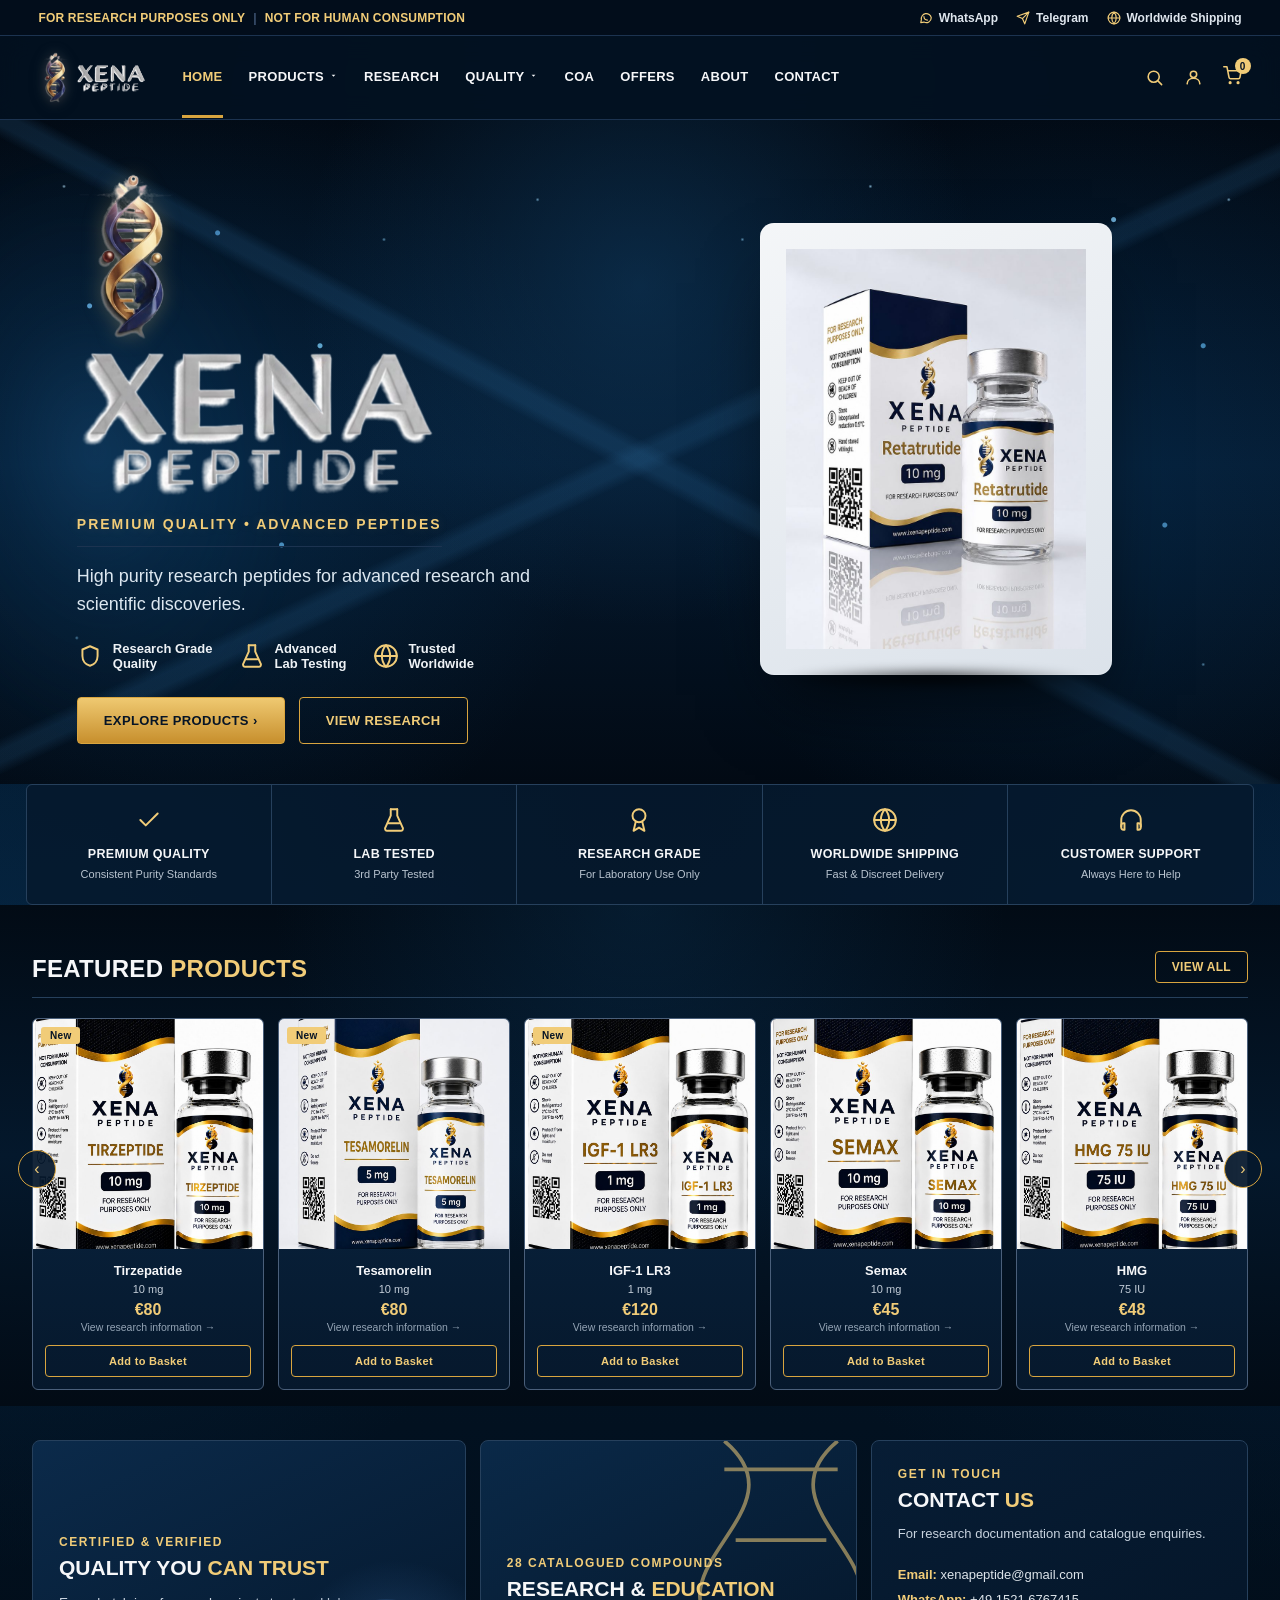
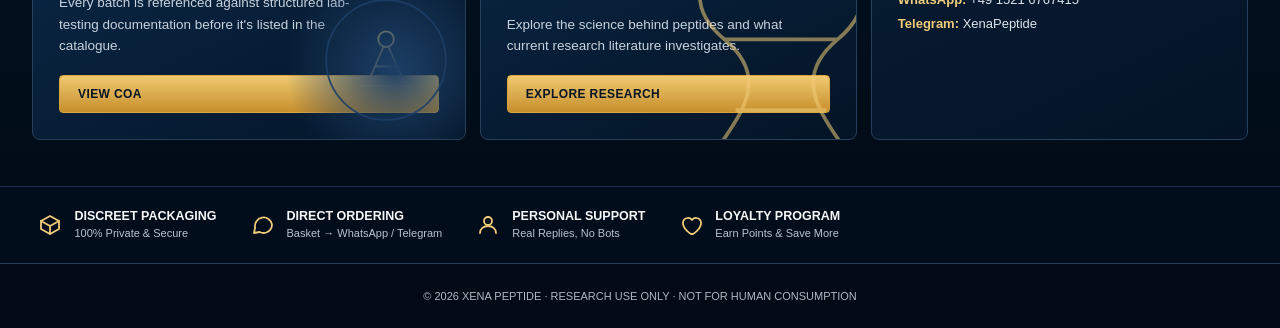
<file: index.html>
<!doctype html>
<html lang="en">
<head>
<meta charset="utf-8">
<meta name="viewport" content="width=device-width,initial-scale=1">
<title>XENA PEPTIDE — Premium Quality, Advanced Peptides</title>
<meta name="description" content="High purity research peptides for advanced research and scientific discoveries. Research grade quality, lab tested, worldwide shipping.">
<link rel="stylesheet" href="styles.css">
<noscript><style>.reveal,.reveal-stagger .r-item{opacity:1!important;transform:none!important}</style></noscript>
</head>
<body data-page="home">
<div id="site-header"></div>

<main id="home">

  <section class="hero">
    <div class="hero-copy">
      <div class="hero-icon-wrap"><img class="hero-icon" src="images/xena-icon-transparent.png" alt=""></div>
      <img class="hero-wordmark" src="images/xena-text-transparent.png" alt="XENA PEPTIDE">
      <div class="goldline">PREMIUM QUALITY &bull; ADVANCED PEPTIDES</div>
      <p class="lead">High purity research peptides for advanced research and scientific discoveries.</p>
      <div class="hero-badges">
        <span class="badge"><svg viewBox="0 0 24 24" fill="none" stroke-width="1.8" stroke-linecap="round" stroke-linejoin="round"><path d="M12 3l7 3v6c0 4.5-3 8-7 9-4-1-7-4.5-7-9V6z"></path></svg>Research Grade<br>Quality</span>
        <span class="badge"><svg viewBox="0 0 24 24" fill="none" stroke-width="1.8" stroke-linecap="round" stroke-linejoin="round"><path d="M9 2v6L4 19a2 2 0 0 0 2 3h12a2 2 0 0 0 2-3l-5-11V2"></path><path d="M9 2h6"></path><path d="M7 15h10"></path></svg>Advanced<br>Lab Testing</span>
        <span class="badge"><svg viewBox="0 0 24 24" fill="none" stroke-width="1.8" stroke-linecap="round" stroke-linejoin="round"><circle cx="12" cy="12" r="10"></circle><path d="M2 12h20M12 2a15 15 0 0 1 0 20 15 15 0 0 1 0-20Z"></path></svg>Trusted<br>Worldwide</span>
      </div>
      <div class="hero-ctas">
        <a class="btn" href="products.html">EXPLORE PRODUCTS &rsaquo;</a>
        <a class="btn outline" href="research.html">VIEW RESEARCH</a>
      </div>
    </div>
    <div class="hero-product">
      <div class="shelf"><img src="images/products/01-product.jpg" alt="Retatrutide research vial and box"></div>
    </div>
  </section>

  <section class="trust reveal-stagger" id="quality">
    <div class="item r-item">
      <svg viewBox="0 0 24 24" fill="none" stroke-width="1.8" stroke-linecap="round" stroke-linejoin="round"><path d="M20 6 9 17l-5-5"></path></svg>
      <strong>PREMIUM QUALITY</strong><small>Consistent Purity Standards</small>
    </div>
    <div class="item r-item">
      <svg viewBox="0 0 24 24" fill="none" stroke-width="1.8" stroke-linecap="round" stroke-linejoin="round"><path d="M9 2v6L4 19a2 2 0 0 0 2 3h12a2 2 0 0 0 2-3l-5-11V2"></path><path d="M9 2h6"></path><path d="M7 15h10"></path></svg>
      <strong>LAB TESTED</strong><small>3rd Party Tested</small>
    </div>
    <div class="item r-item">
      <svg viewBox="0 0 24 24" fill="none" stroke-width="1.8" stroke-linecap="round" stroke-linejoin="round"><circle cx="12" cy="8" r="6"></circle><path d="M9 13.5 7 22l5-3 5 3-2-8.5"></path></svg>
      <strong>RESEARCH GRADE</strong><small>For Laboratory Use Only</small>
    </div>
    <div class="item r-item">
      <svg viewBox="0 0 24 24" fill="none" stroke-width="1.8" stroke-linecap="round" stroke-linejoin="round"><path d="M2 12h20M12 2a15 15 0 0 1 0 20 15 15 0 0 1 0-20Z"></path><circle cx="12" cy="12" r="10"></circle></svg>
      <strong>WORLDWIDE SHIPPING</strong><small>Fast &amp; Discreet Delivery</small>
    </div>
    <div class="item r-item">
      <svg viewBox="0 0 24 24" fill="none" stroke-width="1.8" stroke-linecap="round" stroke-linejoin="round"><path d="M3 18v-6a9 9 0 0 1 18 0v6"></path><path d="M21 19a2 2 0 0 1-2 2h-1v-6h1a2 2 0 0 1 2 2Z"></path><path d="M3 19a2 2 0 0 0 2 2h1v-6H5a2 2 0 0 0-2 2Z"></path></svg>
      <strong>CUSTOMER SUPPORT</strong><small>Always Here to Help</small>
    </div>
  </section>

  <section class="products reveal" id="products">
    <div class="section-head">
      <h2>FEATURED <em>PRODUCTS</em></h2>
      <div class="head-right">
        <a class="view-all-btn" href="products.html">VIEW ALL</a>
      </div>
    </div>
    <div class="carousel-wrap">
      <button class="arrow prev" type="button" aria-label="Previous">&lsaquo;</button>
      <div class="carousel" id="featuredCarousel"></div>
      <button class="arrow next" type="button" aria-label="Next">&rsaquo;</button>
    </div>
  </section>

  <section class="info reveal-stagger">
    <article class="panel trust-panel panel-pad visual r-item">
      <span class="kicker">CERTIFIED &amp; VERIFIED</span>
      <h3>QUALITY YOU <em>CAN TRUST</em></h3>
      <p>Every batch is referenced against structured lab-testing documentation before it's listed in the catalogue.</p>
      <a class="btn small" href="coa.html">VIEW COA</a>
      <svg class="microscope" viewBox="0 0 100 100" fill="none" stroke="#f1cc78" stroke-width="1.4">
        <circle cx="50" cy="50" r="46" stroke="#1d3f66"></circle>
        <path d="M35 70 L48 40 L52 40 L65 70" stroke-linecap="round" stroke-linejoin="round"></path>
        <circle cx="50" cy="34" r="6" stroke-linecap="round"></circle>
        <path d="M30 70 H70" stroke-linecap="round"></path>
        <path d="M42 55 H58" stroke-linecap="round"></path>
      </svg>
    </article>

    <article class="panel research-panel panel-pad visual r-item">
      <span class="kicker">28 CATALOGUED COMPOUNDS</span>
      <h3>RESEARCH &amp; <em>EDUCATION</em></h3>
      <p>Explore the science behind peptides and what current research literature investigates.</p>
      <a class="btn small" href="research.html">EXPLORE RESEARCH</a>
      <svg class="dna-svg" viewBox="0 0 60 200" fill="none" stroke="#f1cc78" stroke-width="1.3">
        <path d="M10 0 C40 25 -20 45 10 70 C40 95 -20 115 10 140 C40 165 -20 185 10 200"></path>
        <path d="M50 0 C20 25 80 45 50 70 C20 95 80 115 50 140 C20 165 80 185 50 200"></path>
        <line x1="10" y1="10" x2="50" y2="10"></line>
        <line x1="14" y1="35" x2="46" y2="35"></line>
        <line x1="10" y1="70" x2="50" y2="70"></line>
        <line x1="14" y1="95" x2="46" y2="95"></line>
        <line x1="10" y1="140" x2="50" y2="140"></line>
        <line x1="14" y1="165" x2="46" y2="165"></line>
      </svg>
    </article>

    <article class="panel notice-panel panel-pad r-item">
      <span class="kicker">GET IN TOUCH</span>
      <h3>CONTACT <em>US</em></h3>
      <p>For research documentation and catalogue enquiries.</p>
      <div class="contact-lines">
        <div><b>Email:</b> xenapeptide@gmail.com</div>
        <div><b>WhatsApp:</b> +49 1521 6767415</div>
        <div><b>Telegram:</b> XenaPeptide</div>
      </div>
    </article>
  </section>

  <div class="bottom-strip reveal">
    <div class="bs-items">
      <div class="bs-item">
        <svg viewBox="0 0 24 24" fill="none" stroke-width="1.8" stroke-linecap="round" stroke-linejoin="round"><path d="M21 8 12 3 3 8l9 5 9-5Z"></path><path d="M3 8v8l9 5 9-5V8"></path><path d="M12 13v8"></path></svg>
        <span><strong>DISCREET PACKAGING</strong><small>100% Private &amp; Secure</small></span>
      </div>
      <div class="bs-item">
        <svg viewBox="0 0 24 24" fill="none" stroke-width="1.8" stroke-linecap="round" stroke-linejoin="round"><path d="M21 11.5a8.5 8.5 0 0 1-12.4 7.5L3 20l1.1-5.4A8.5 8.5 0 1 1 21 11.5Z"></path></svg>
        <span><strong>DIRECT ORDERING</strong><small>Basket &rarr; WhatsApp / Telegram</small></span>
      </div>
      <div class="bs-item">
        <svg viewBox="0 0 24 24" fill="none" stroke-width="1.8" stroke-linecap="round" stroke-linejoin="round"><circle cx="12" cy="8" r="4"></circle><path d="M4 20c0-4.4 3.6-7 8-7s8 2.6 8 7"></path></svg>
        <span><strong>PERSONAL SUPPORT</strong><small>Real Replies, No Bots</small></span>
      </div>
      <div class="bs-item">
        <svg viewBox="0 0 24 24" fill="none" stroke-width="1.8" stroke-linecap="round" stroke-linejoin="round"><path d="M12 21s-8-4.5-8-11a5 5 0 0 1 9-3 5 5 0 0 1 9 3c0 6.5-8 11-8 11z"></path></svg>
        <span><strong>LOYALTY PROGRAM</strong><small>Earn Points &amp; Save More</small></span>
      </div>
    </div>
  </div>

</main>

<div id="site-footer"></div>
<script src="data.js"></script>
<script src="cart.js"></script>
<script src="partials.js"></script>
<script src="script.js"></script>
</body>
</html>
</file>
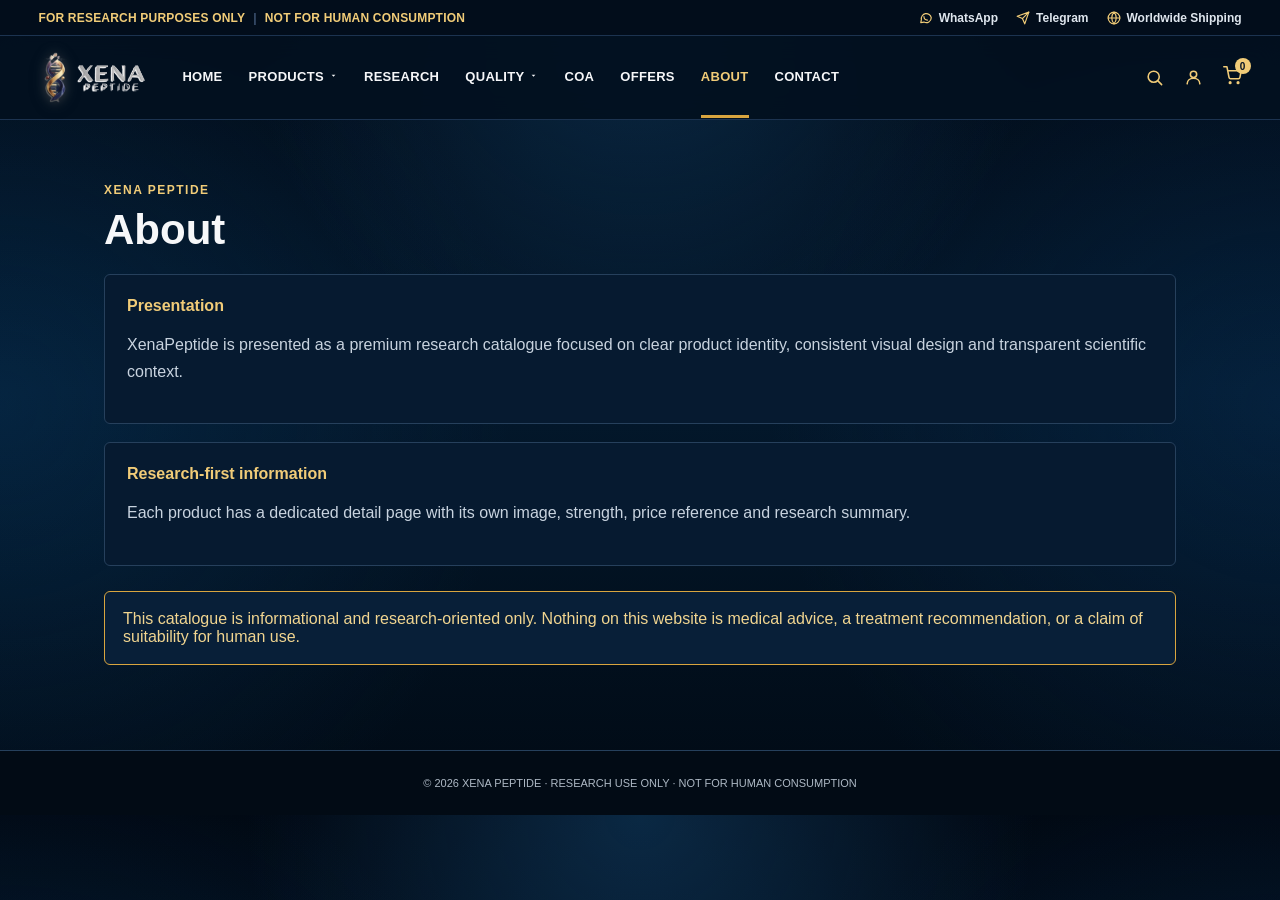
<file: about.html>
<!doctype html>
<html lang="en">
<head>
<meta charset="utf-8">
<meta name="viewport" content="width=device-width,initial-scale=1">
<title>About — XENA PEPTIDE</title>
<link rel="stylesheet" href="styles.css">
</head>
<body data-page="about">
<div id="site-header"></div>
<main class="page">
  <span class="eyebrow">XENA PEPTIDE</span>
  <h1>About</h1>
  <div class="research-box">
    <h2>Presentation</h2>
    <p>XenaPeptide is presented as a premium research catalogue focused on clear product identity, consistent visual design and transparent scientific context.</p>
  </div>
  <div class="research-box">
    <h2>Research-first information</h2>
    <p>Each product has a dedicated detail page with its own image, strength, price reference and research summary.</p>
  </div>
  <div class="notice">This catalogue is informational and research-oriented only. Nothing on this website is medical advice, a treatment recommendation, or a claim of suitability for human use.</div>
</main>
<div id="site-footer"></div>
<script src="data.js"></script>
<script src="cart.js"></script>
<script src="partials.js"></script>
<script src="script.js"></script>
</body>
</html>
</file>
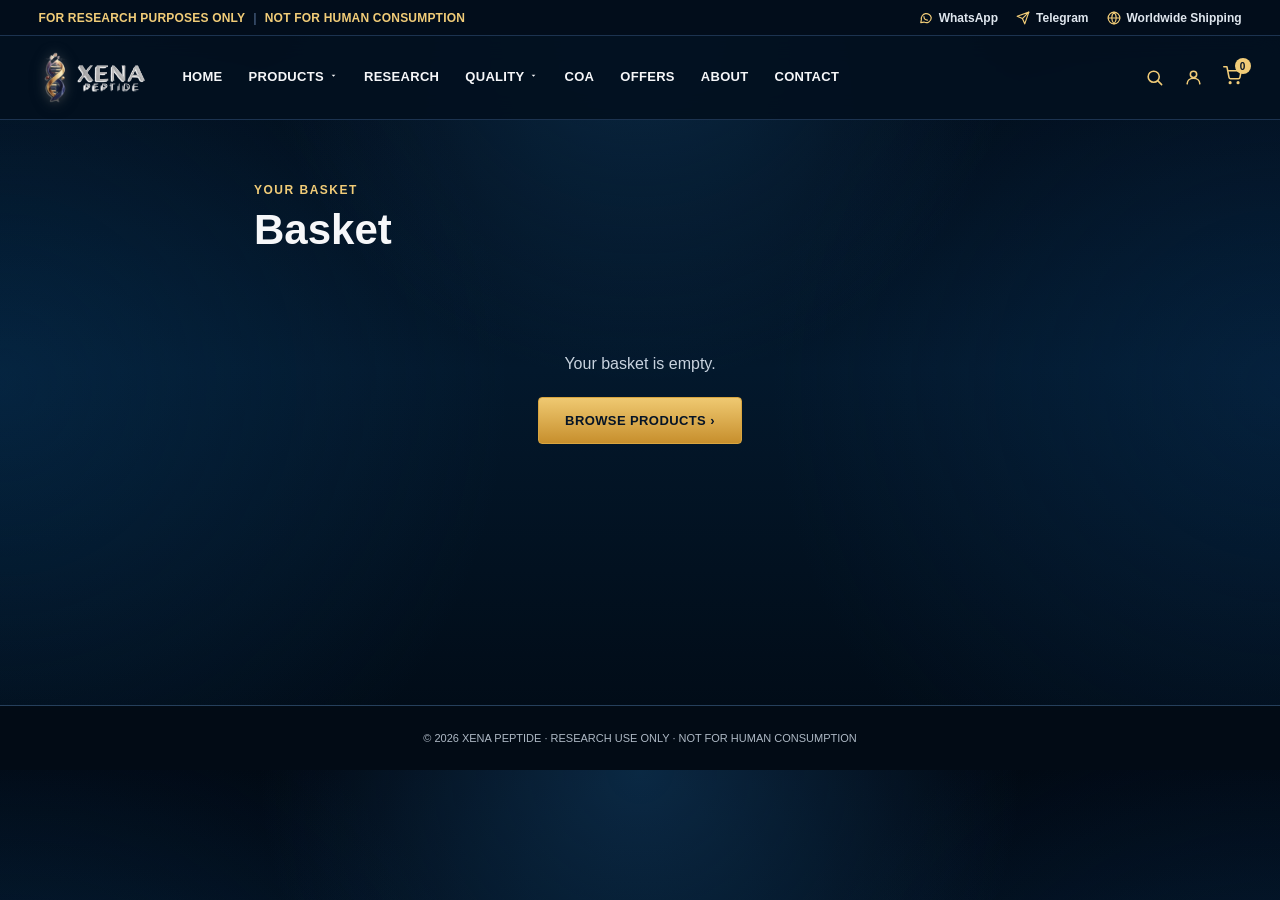
<file: cart.html>
<!doctype html>
<html lang="en">
<head>
<meta charset="utf-8">
<meta name="viewport" content="width=device-width,initial-scale=1">
<title>Your Basket — XENA PEPTIDE</title>
<link rel="stylesheet" href="styles.css">
</head>
<body data-page="cart">
<div id="site-header"></div>
<main class="page" style="max-width:900px">
  <span class="eyebrow">YOUR BASKET</span>
  <h1>Basket</h1>
  <div id="cartContent"></div>
</main>
<div id="site-footer"></div>
<script src="data.js"></script>
<script src="cart.js"></script>
<script src="partials.js"></script>
<script src="cart-page.js"></script>
</body>
</html>
</file>
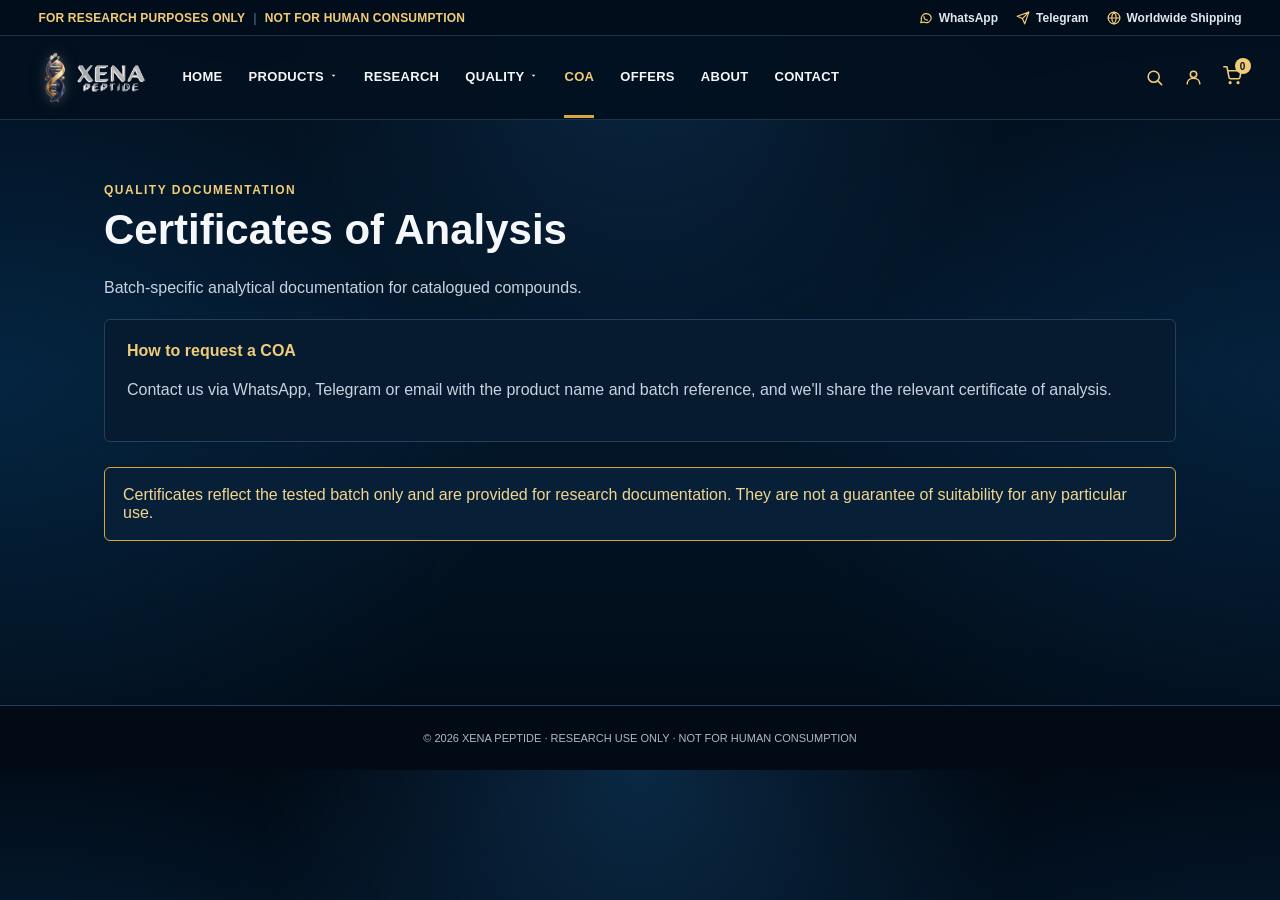
<file: coa.html>
<!doctype html>
<html lang="en">
<head>
<meta charset="utf-8">
<meta name="viewport" content="width=device-width,initial-scale=1">
<title>Certificates of Analysis — XENA PEPTIDE</title>
<link rel="stylesheet" href="styles.css">
</head>
<body data-page="coa">
<div id="site-header"></div>
<main class="page">
  <span class="eyebrow">QUALITY DOCUMENTATION</span>
  <h1>Certificates of Analysis</h1>
  <p>Batch-specific analytical documentation for catalogued compounds.</p>
  <div class="research-box">
    <h2>How to request a COA</h2>
    <p>Contact us via WhatsApp, Telegram or email with the product name and batch reference, and we'll share the relevant certificate of analysis.</p>
  </div>
  <div class="notice">Certificates reflect the tested batch only and are provided for research documentation. They are not a guarantee of suitability for any particular use.</div>
</main>
<div id="site-footer"></div>
<script src="data.js"></script>
<script src="cart.js"></script>
<script src="partials.js"></script>
<script src="script.js"></script>
</body>
</html>
</file>
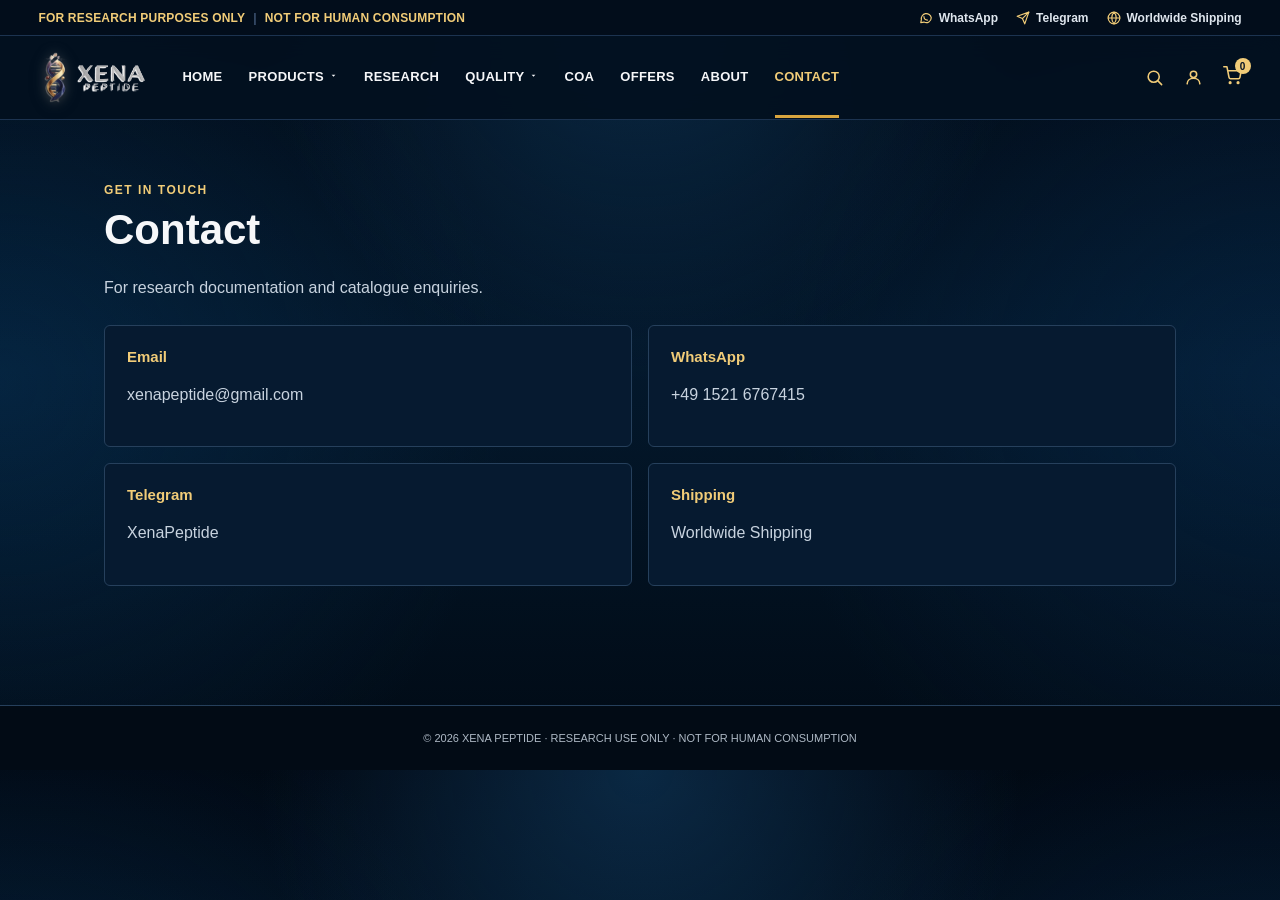
<file: contact.html>
<!doctype html>
<html lang="en">
<head>
<meta charset="utf-8">
<meta name="viewport" content="width=device-width,initial-scale=1">
<title>Contact — XENA PEPTIDE</title>
<link rel="stylesheet" href="styles.css">
</head>
<body data-page="contact">
<div id="site-header"></div>
<main class="page">
  <span class="eyebrow">GET IN TOUCH</span>
  <h1>Contact</h1>
  <p>For research documentation and catalogue enquiries.</p>
  <div class="contact-grid">
    <div class="contact-card"><h2>Email</h2><p>xenapeptide@gmail.com</p></div>
    <div class="contact-card"><h2>WhatsApp</h2><p>+49 1521 6767415</p></div>
    <div class="contact-card"><h2>Telegram</h2><p>XenaPeptide</p></div>
    <div class="contact-card"><h2>Shipping</h2><p>Worldwide Shipping</p></div>
  </div>
</main>
<div id="site-footer"></div>
<script src="data.js"></script>
<script src="cart.js"></script>
<script src="partials.js"></script>
<script src="script.js"></script>
</body>
</html>
</file>
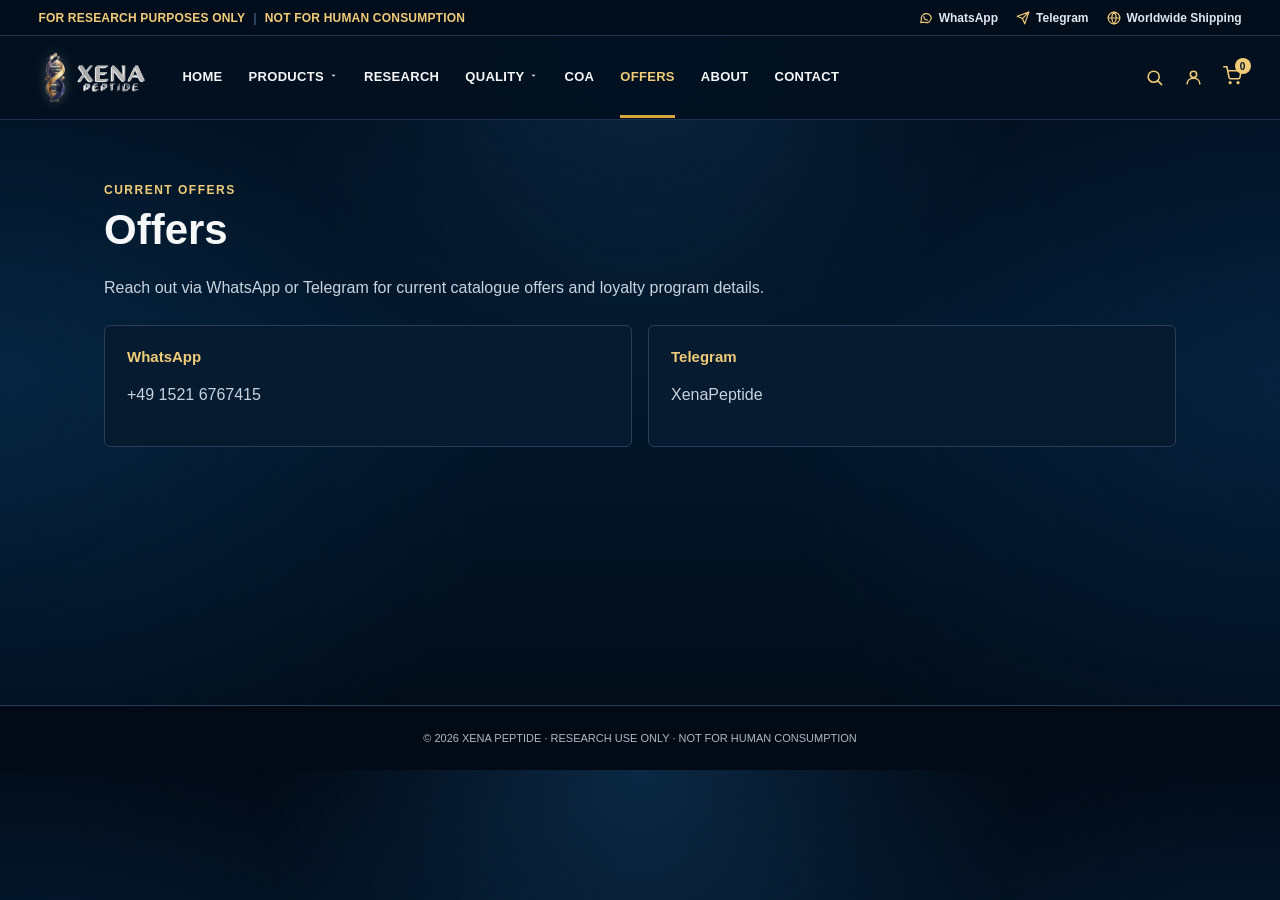
<file: offers.html>
<!doctype html>
<html lang="en">
<head>
<meta charset="utf-8">
<meta name="viewport" content="width=device-width,initial-scale=1">
<title>Offers — XENA PEPTIDE</title>
<link rel="stylesheet" href="styles.css">
</head>
<body data-page="offers">
<div id="site-header"></div>
<main class="page">
  <span class="eyebrow">CURRENT OFFERS</span>
  <h1>Offers</h1>
  <p>Reach out via WhatsApp or Telegram for current catalogue offers and loyalty program details.</p>
  <div class="contact-grid">
    <div class="contact-card"><h2>WhatsApp</h2><p>+49 1521 6767415</p></div>
    <div class="contact-card"><h2>Telegram</h2><p>XenaPeptide</p></div>
  </div>
</main>
<div id="site-footer"></div>
<script src="data.js"></script>
<script src="cart.js"></script>
<script src="partials.js"></script>
<script src="script.js"></script>
</body>
</html>
</file>
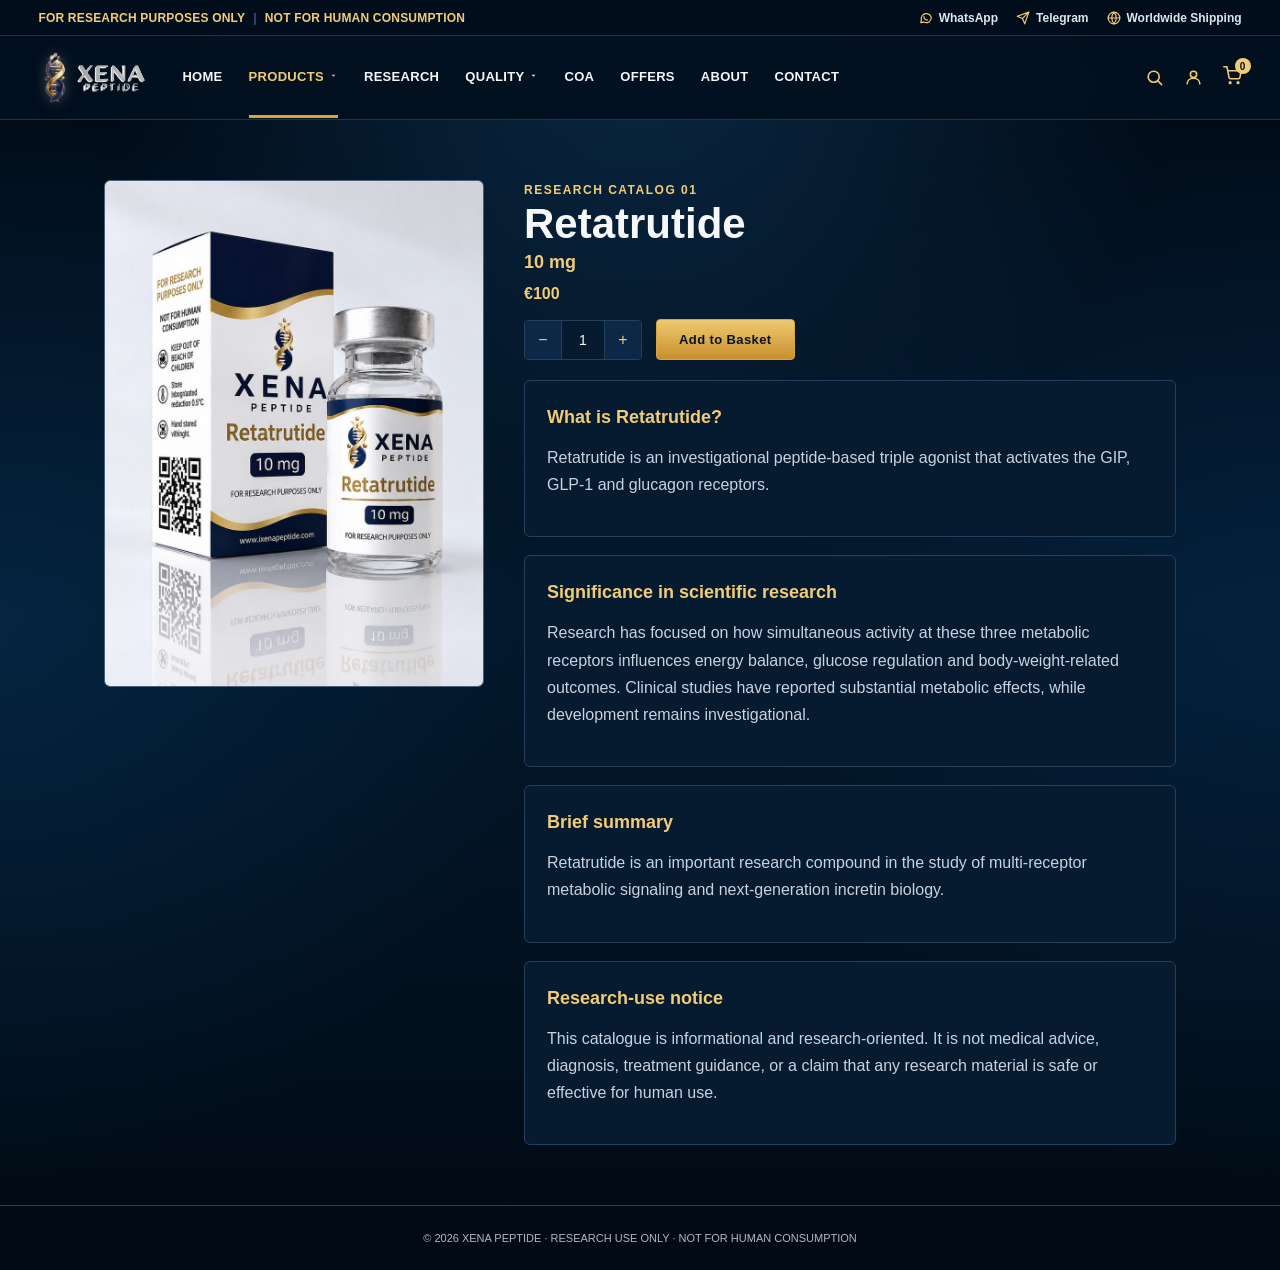
<file: product.html>
<!doctype html>
<html lang="en">
<head>
<meta charset="utf-8">
<meta name="viewport" content="width=device-width,initial-scale=1">
<title>Product — XENA PEPTIDE</title>
<link rel="stylesheet" href="styles.css">
</head>
<body data-page="products">
<div id="site-header"></div>
<main class="page">
  <div class="product-detail" id="productDetail"></div>
</main>
<div id="site-footer"></div>
<script src="data.js"></script>
<script src="cart.js"></script>
<script src="partials.js"></script>
<script src="script.js"></script>
</body>
</html>
</file>
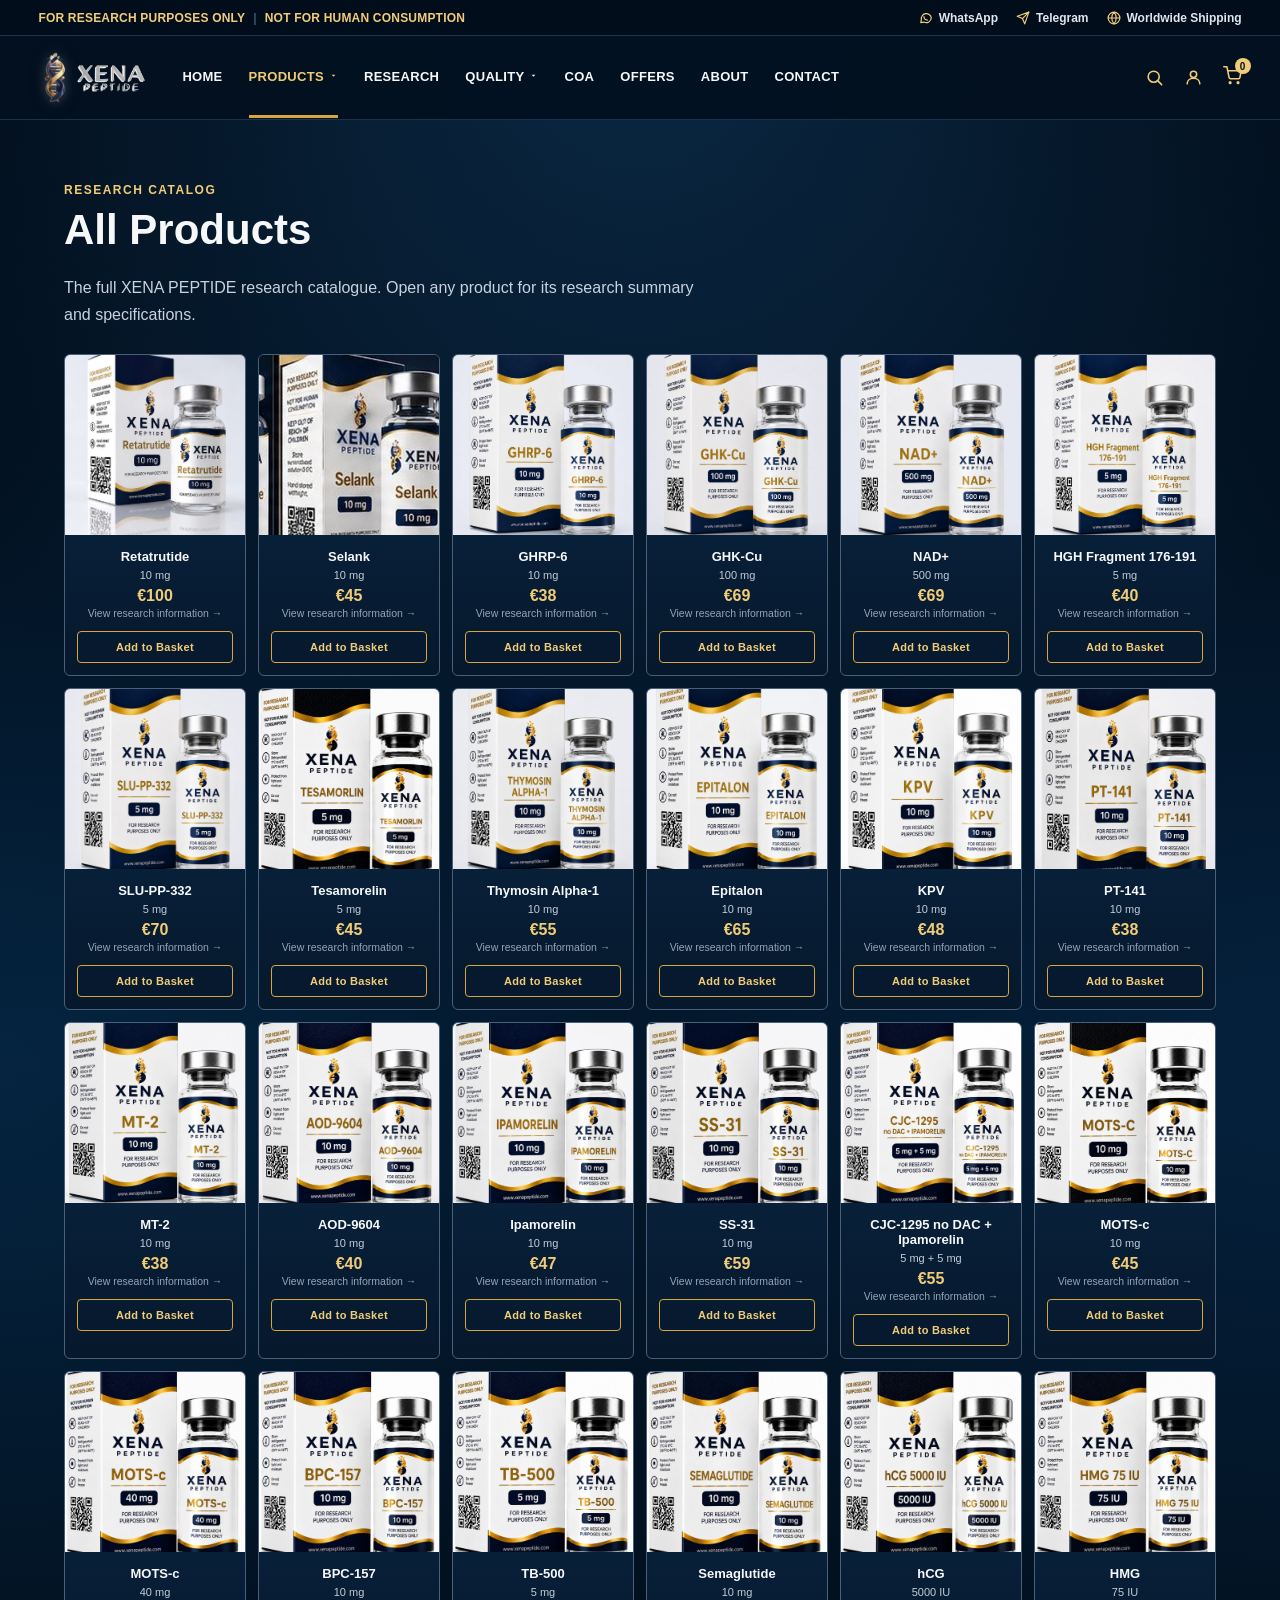
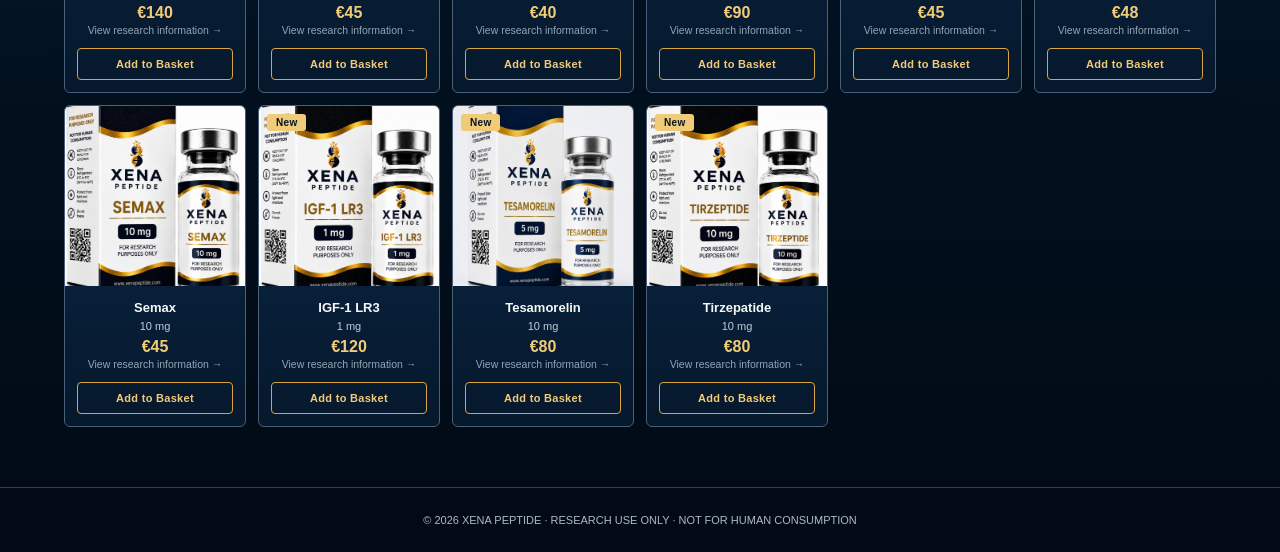
<file: products.html>
<!doctype html>
<html lang="en">
<head>
<meta charset="utf-8">
<meta name="viewport" content="width=device-width,initial-scale=1">
<title>All Products — XENA PEPTIDE</title>
<link rel="stylesheet" href="styles.css">
</head>
<body data-page="products">
<div id="site-header"></div>
<main class="page" style="max-width:1400px">
  <span class="eyebrow">RESEARCH CATALOG</span>
  <h1>All Products</h1>
  <p style="max-width:640px">The full XENA PEPTIDE research catalogue. Open any product for its research summary and specifications.</p>
  <div class="grid" id="productGrid" style="margin-top:26px"></div>
</main>
<div id="site-footer"></div>
<script src="data.js"></script>
<script src="cart.js"></script>
<script src="partials.js"></script>
<script src="script.js"></script>
</body>
</html>
</file>
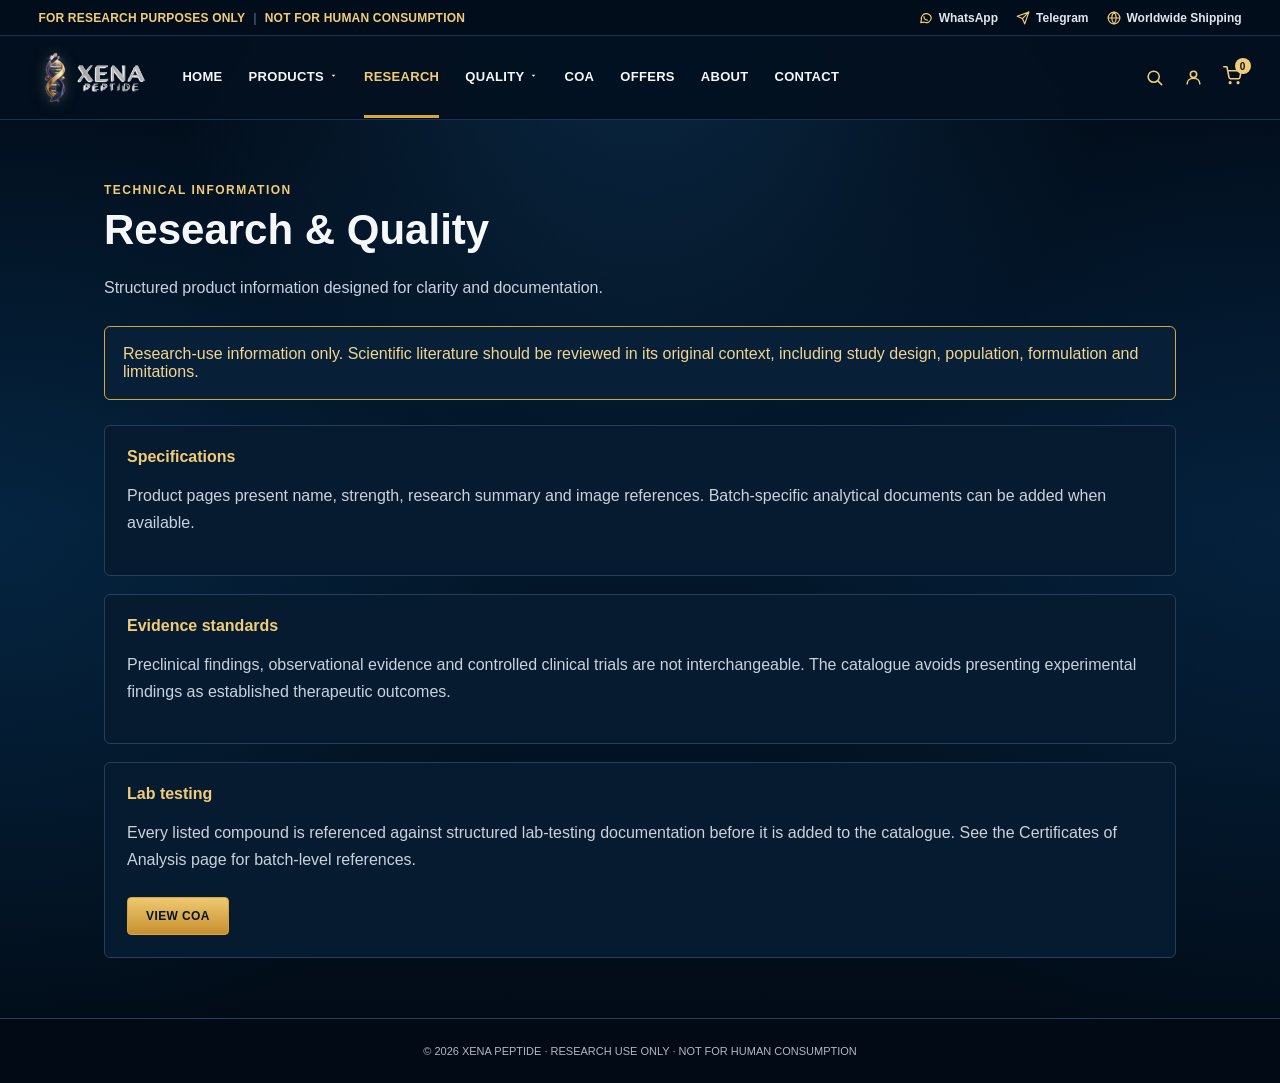
<file: research.html>
<!doctype html>
<html lang="en">
<head>
<meta charset="utf-8">
<meta name="viewport" content="width=device-width,initial-scale=1">
<title>Research & Quality — XENA PEPTIDE</title>
<link rel="stylesheet" href="styles.css">
</head>
<body data-page="research">
<div id="site-header"></div>
<main class="page">
  <span class="eyebrow">TECHNICAL INFORMATION</span>
  <h1>Research &amp; Quality</h1>
  <p>Structured product information designed for clarity and documentation.</p>
  <div class="notice">Research-use information only. Scientific literature should be reviewed in its original context, including study design, population, formulation and limitations.</div>
  <div class="research-box">
    <h2>Specifications</h2>
    <p>Product pages present name, strength, research summary and image references. Batch-specific analytical documents can be added when available.</p>
  </div>
  <div class="research-box">
    <h2>Evidence standards</h2>
    <p>Preclinical findings, observational evidence and controlled clinical trials are not interchangeable. The catalogue avoids presenting experimental findings as established therapeutic outcomes.</p>
  </div>
  <div class="research-box">
    <h2>Lab testing</h2>
    <p>Every listed compound is referenced against structured lab-testing documentation before it is added to the catalogue. See the Certificates of Analysis page for batch-level references.</p>
    <a class="btn small" href="coa.html" style="margin-top:8px">VIEW COA</a>
  </div>
</main>
<div id="site-footer"></div>
<script src="data.js"></script>
<script src="cart.js"></script>
<script src="partials.js"></script>
<script src="script.js"></script>
</body>
</html>
</file>
<file: styles.css>
:root{
  --navy:#041426;
  --navy2:#071d35;
  --navy3:#0a2340;
  --gold:#d9a53f;
  --gold2:#f1cc78;
  --white:#f6f7f9;
  --muted:#b9c4d0;
  --line:#26405c;
  --line-soft:#1c3350;
}
*{box-sizing:border-box}
html{scroll-behavior:smooth}
body{
  margin:0;
  background:radial-gradient(circle at 50% 0,#0a2949 0,#041426 42%,#020b15 100%);
  color:var(--white);
  font-family:Arial,Helvetica,sans-serif;
}
a{text-decoration:none;color:inherit}
img{max-width:100%}
button{font-family:inherit}

/* ---------- top bar ---------- */
.top{
  min-height:36px;
  display:flex;justify-content:space-between;align-items:center;
  padding:7px 3%;font-size:12px;
  border-bottom:1px solid #1c3350;background:#020d1b;
}
.top .warn{color:var(--gold2);font-weight:700;letter-spacing:.2px}
.top .warn .sep{color:#3d5372;margin:0 8px}
.top-links{display:flex;align-items:center;gap:18px;color:#dfe6ee}
.top-links a{display:flex;align-items:center;gap:6px;font-weight:600}
.top-links svg{width:14px;height:14px;stroke:var(--gold2)}
.top-links a:hover{color:var(--gold2)}

/* ---------- header / nav ---------- */
header{
  height:84px;display:flex;align-items:center;gap:28px;padding:0 3%;
  background:#031120ee;border-bottom:1px solid var(--line-soft);
  position:sticky;top:0;z-index:50;backdrop-filter:blur(12px);
}
.brand{display:flex;align-items:center;gap:8px}
.brand-icon{height:52px;width:auto;object-fit:contain;filter:drop-shadow(0 0 6px rgba(230,238,246,.3)) drop-shadow(0 2px 6px rgba(0,0,0,.5))}
.brand-wordmark{height:30px;width:auto;object-fit:contain;margin-top:2px}
.brand-text{display:flex;flex-direction:column;line-height:1;font-weight:800;font-size:19px;letter-spacing:2px;color:var(--white)}
.brand-text small{font-size:9px;letter-spacing:4px;color:var(--gold2);font-weight:700;margin-top:3px}
.nav{margin-left:8px;display:flex;gap:26px;font-weight:700;font-size:13px;letter-spacing:.3px}
.nav>a,.nav>.has-menu>a,.nav>.has-menu>button{
  padding:31px 0;border-bottom:3px solid transparent;background:none;border-top:none;border-left:none;border-right:none;
  color:var(--white);cursor:pointer;font-size:13px;font-weight:700;letter-spacing:.3px;font-family:inherit;
  display:flex;align-items:center;gap:5px;
}
.nav a:hover,.nav a.active,.nav .has-menu:hover>button{color:var(--gold2);border-color:var(--gold)}
.nav .has-menu{position:relative}
.nav .caret{width:9px;height:9px;margin-top:-2px;transition:transform .15s}
.nav .has-menu:hover .caret{transform:rotate(180deg)}
.dropdown{
  position:absolute;top:100%;left:50%;transform:translateX(-50%) translateY(6px);
  min-width:230px;background:#06182c;border:1px solid var(--line);border-radius:6px;
  padding:10px;opacity:0;pointer-events:none;transition:.15s;box-shadow:0 20px 40px #0009;
}
.nav .has-menu:hover .dropdown{opacity:1;pointer-events:auto;transform:translateX(-50%) translateY(0)}
.dropdown a{display:flex;justify-content:space-between;gap:10px;padding:9px 10px;border-radius:4px;font-size:12.5px;font-weight:600;color:#dbe4ee}
.dropdown a:hover{background:#0d2846;color:var(--gold2)}
.dropdown a small{color:#7f93a8;font-weight:600}
.dropdown .view-all{margin-top:4px;border-top:1px solid var(--line-soft);padding-top:10px;color:var(--gold2);justify-content:center}
.icons{margin-left:auto;display:flex;align-items:center;gap:20px}
.icons button{background:none;border:none;color:var(--gold2);cursor:pointer;padding:0;display:flex}
.icons svg{width:19px;height:19px;stroke:var(--gold2)}
.cart-wrap{position:relative}
.cart-count{
  position:absolute;top:-8px;right:-9px;background:var(--gold2);color:#061426;
  font-size:10px;font-weight:900;border-radius:50%;width:16px;height:16px;
  display:flex;align-items:center;justify-content:center;
}
.burger{display:none;align-items:center;justify-content:center;background:none;border:1px solid var(--line);border-radius:4px;padding:8px;color:var(--gold2)}
.burger svg{width:19px;height:19px}

/* ---------- hero ---------- */
.hero{
  min-height:600px;display:grid;grid-template-columns:1.05fr 1fr;align-items:center;
  padding:52px 6% 40px;gap:30px;
  background:radial-gradient(circle at 82% 30%,#0d2c4d55,transparent 55%);
  position:relative;overflow:hidden;
}
.hero::before{
  content:"";position:absolute;inset:0;z-index:0;opacity:.5;pointer-events:none;
  background:
    radial-gradient(1px 1px at 20% 30%,#3d5c82 0,transparent 60%),
    radial-gradient(1px 1px at 60% 12%,#3d5c82 0,transparent 60%),
    radial-gradient(1px 1px at 80% 65%,#3d5c82 0,transparent 60%),
    radial-gradient(1px 1px at 35% 78%,#3d5c82 0,transparent 60%),
    radial-gradient(1px 1px at 92% 40%,#3d5c82 0,transparent 60%);
}
.hero-copy{position:relative;z-index:1}
.hero-icon{
  width:min(96px,24vw);height:auto;display:block;margin-bottom:6px;
  filter:drop-shadow(0 0 10px rgba(230,238,246,.3)) drop-shadow(0 10px 20px rgba(0,0,0,.55));
}
.hero-wordmark{width:min(360px,80vw);height:auto;display:block;margin-bottom:10px}
.hero-copy h1{
  font-size:clamp(40px,5.5vw,64px);letter-spacing:2px;margin:2px 0 2px;
  background:linear-gradient(180deg,#f4f6f8,#c3cbd3);-webkit-background-clip:text;background-clip:text;color:transparent;
  font-weight:800;line-height:1;
}
.hero-copy .brandline2{
  display:block;font-size:clamp(20px,2.6vw,30px);letter-spacing:10px;font-weight:600;
  background:linear-gradient(180deg,#f4f6f8,#c3cbd3);-webkit-background-clip:text;background-clip:text;color:transparent;
  margin-bottom:14px;
}
.goldline{
  color:var(--gold2);font-weight:800;letter-spacing:2px;margin:6px 0 16px;font-size:14px;
  padding-bottom:14px;border-bottom:1px solid var(--line-soft);display:inline-block;
}
.hero-copy p.lead{font-size:18px;line-height:1.55;max-width:520px;color:#dde4ea;margin:0 0 22px}
.hero-badges{display:flex;gap:26px;margin-bottom:26px;flex-wrap:wrap}
.hero-badges .badge{display:flex;align-items:center;gap:10px;font-size:13px;font-weight:700;color:#eef2f6}
.hero-badges svg{width:26px;height:26px;stroke:var(--gold2);flex-shrink:0}
.hero-ctas{display:flex;gap:14px;flex-wrap:wrap}
.btn{
  display:inline-flex;align-items:center;gap:8px;padding:15px 26px;
  background:linear-gradient(#efc971,#c78f2d);color:#061426;border:1px solid var(--gold);
  font-weight:800;border-radius:4px;font-size:13px;letter-spacing:.4px;transition:.15s;
}
.btn:hover{filter:brightness(1.08);transform:translateY(-1px)}
.btn.outline{background:transparent;color:var(--gold2);border:1px solid var(--gold)}
.btn.outline:hover{background:#0d2846}
.btn.small{padding:11px 18px;font-size:12px}
.hero-product{display:flex;justify-content:center;align-items:flex-end;min-height:420px;position:relative;z-index:1;padding-bottom:18px}
.hero-product .shelf{
  position:relative;background:linear-gradient(155deg,#f4f6f8 0%,#dbe2ea 100%);
  border-radius:14px;padding:26px;box-shadow:0 40px 70px -20px #000a,0 0 0 1px #ffffff22 inset;
  max-width:420px;
}
.hero-product .shelf::after{
  content:"";position:absolute;left:8%;right:8%;bottom:-14px;height:22px;border-radius:50%;
  background:radial-gradient(ellipse,#000a 0%,transparent 75%);filter:blur(4px);
}
.hero-product img{max-width:100%;max-height:400px;object-fit:contain;display:block;position:relative}

/* ---------- trust strip (5 col) ---------- */
.trust{
  display:grid;grid-template-columns:repeat(5,1fr);margin:0 2%;
  border:1px solid var(--line);border-radius:6px;overflow:hidden;background:#06182ccc;
}
.trust .item{padding:22px 14px;border-right:1px solid var(--line);text-align:center}
.trust .item:last-child{border-right:none}
.trust svg{width:26px;height:26px;stroke:var(--gold2);margin-bottom:8px}
.trust strong{display:block;margin:2px 0 3px;font-size:12.5px;letter-spacing:.3px}
.trust small{color:var(--muted);font-size:11px}

/* ---------- product grid / featured ---------- */
.products{padding:46px 2.5% 10px}
.section-head{display:flex;align-items:end;justify-content:space-between;border-bottom:1px solid var(--line);margin-bottom:20px;padding-bottom:14px}
.section-head h2{margin:0;font-size:24px;letter-spacing:.3px}
.section-head em{color:var(--gold2);font-style:normal}
.section-head .head-right{display:flex;align-items:center;gap:16px}
.section-head span{color:var(--gold2);font-size:12px;font-weight:700}
.section-head .view-all-btn{
  border:1px solid var(--gold);color:var(--gold2);background:transparent;padding:8px 16px;
  border-radius:4px;font-size:12px;font-weight:800;letter-spacing:.3px;
}
.section-head .view-all-btn:hover{background:#0d2846}

.carousel-wrap{position:relative}
.carousel{display:grid;grid-auto-flow:column;grid-auto-columns:calc((100% - 4*14px)/5);gap:14px;overflow-x:auto;scroll-behavior:smooth;padding-bottom:6px;scrollbar-width:none}
.carousel::-webkit-scrollbar{display:none}
.arrow{
  position:absolute;top:40%;translate:0 -50%;width:38px;height:38px;border-radius:50%;
  background:#06182cee;border:1px solid var(--gold);color:var(--gold2);display:flex;align-items:center;justify-content:center;
  cursor:pointer;z-index:5;font-size:16px;
}
.arrow.prev{left:-14px}
.arrow.next{right:-14px}
.arrow:hover{background:#0d2846}

.grid{display:grid;grid-template-columns:repeat(6,1fr);gap:12px}
.card{
  background:linear-gradient(180deg,#0a2948,#06182c);border:1px solid #4a5f7a;border-radius:6px;
  overflow:hidden;position:relative;transition:.2s;
}
.card:hover{transform:translateY(-3px);box-shadow:0 12px 28px #0007;border-color:var(--gold)}
.card .new{
  position:absolute;z-index:2;top:8px;left:8px;background:var(--gold2);color:#061426;
  font-weight:900;padding:3px 9px;border-radius:3px;font-size:10px;letter-spacing:.3px;
}
.card img{width:100%;aspect-ratio:1/1;object-fit:cover;display:block;background:#eef1f4}
.card-body{padding:12px;text-align:center}
.card h3{font-size:13px;margin:2px 0 5px;font-weight:700}
.strength{font-size:11px;color:#c3cdd8}
.price{color:var(--gold2);font-weight:900;font-size:16px;margin:6px 0 2px}
.research{font-size:10.5px;color:#94a4b5;margin-top:2px}
.add-basket{
  display:block;width:calc(100% - 24px);margin:0 12px 12px;padding:9px;
  background:transparent;border:1px solid var(--gold);color:var(--gold2);
  font-weight:800;font-size:11px;letter-spacing:.3px;border-radius:4px;cursor:pointer;transition:.15s;
}
.add-basket:hover{background:var(--gold);color:#061426}

/* ---------- toast ---------- */
.toast{
  position:fixed;left:50%;bottom:26px;transform:translateX(-50%) translateY(20px);
  background:#0d2846;border:1px solid var(--gold);color:var(--gold2);
  padding:12px 20px;border-radius:6px;font-size:13px;font-weight:700;
  opacity:0;pointer-events:none;transition:.25s;z-index:200;box-shadow:0 12px 30px #000a;
}
.toast.show{opacity:1;transform:translateX(-50%) translateY(0)}

/* ---------- quantity stepper ---------- */
.qty-row{display:flex;align-items:center;gap:14px;margin:16px 0 20px;flex-wrap:wrap}
.qty-stepper{display:flex;align-items:center;border:1px solid var(--line);border-radius:4px;overflow:hidden}
.qty-stepper.small{height:34px}
.qty-btn{background:#0d2846;color:var(--gold2);border:none;width:36px;height:38px;font-size:16px;cursor:pointer}
.qty-btn:hover{background:#123a63}
.qty-stepper input{
  width:44px;text-align:center;background:#061a30;border:none;color:var(--white);
  font-size:14px;height:38px;border-left:1px solid var(--line);border-right:1px solid var(--line);
}
.qty-stepper.small input{height:34px;width:38px}
.add-basket-detail{padding:12px 22px}

/* ---------- cart page ---------- */
.cart-empty{text-align:center;padding:60px 0}
.cart-empty p{font-size:16px;margin-bottom:20px}
.cart-list{display:flex;flex-direction:column;gap:12px;margin-top:20px}
.cart-row{
  display:grid;grid-template-columns:64px 1fr auto auto auto;gap:16px;align-items:center;
  border:1px solid var(--line);background:#061a30;border-radius:6px;padding:12px;
}
.cart-row img{width:64px;height:64px;object-fit:cover;border-radius:4px;background:#eef1f4}
.cart-row-info h3{margin:0 0 3px;font-size:14px}
.cart-row-info .strength{font-size:12px;color:#a9b6c4}
.cart-row-info .price{font-size:12px;color:var(--gold2);margin-top:2px}
.cart-row-total{font-weight:800;color:var(--gold2);font-size:14px;white-space:nowrap}
.cart-remove{background:none;border:1px solid var(--line);color:#c8d3df;width:30px;height:30px;border-radius:50%;font-size:16px;cursor:pointer}
.cart-remove:hover{border-color:#c0524f;color:#e08683}
.cart-summary{margin-top:26px;border-top:1px solid var(--line);padding-top:22px}
.cart-total-line{display:flex;justify-content:space-between;align-items:center;font-size:20px;margin-bottom:14px}
.cart-total-line strong{color:var(--gold2)}
.checkout-actions{display:flex;gap:14px;flex-wrap:wrap;margin:14px 0 10px}
.clear-cart{background:none;border:none;color:#8896a5;font-size:12px;text-decoration:underline;cursor:pointer;padding:0}
@media(max-width:640px){
  .cart-row{grid-template-columns:52px 1fr;grid-template-areas:"img info" "img qty" "img total";row-gap:8px}
  .cart-row img{grid-area:img}
  .cart-row-info{grid-area:info}
  .qty-stepper{grid-area:qty}
  .cart-row-total{grid-area:total}
  .cart-remove{position:absolute;margin-left:8px}
}

/* ---------- info panels row ---------- */
.info{display:grid;grid-template-columns:1.15fr 1fr 1fr;gap:14px;padding:34px 2.5% 46px}
.panel{
  border:1px solid var(--line);background:linear-gradient(155deg,#071d35,#041426);
  border-radius:8px;overflow:hidden;position:relative;min-height:230px;
}
.panel-pad{padding:26px}
.panel .kicker{color:var(--gold2);font-size:12px;font-weight:800;letter-spacing:1.5px;display:block;margin-bottom:6px}
.panel h3{margin:0 0 12px;font-size:21px;line-height:1.2}
.panel h3 em{color:var(--gold2);font-style:normal}
.panel p{color:#c8d3df;line-height:1.6;font-size:13.5px;max-width:320px;margin:0 0 18px}
.panel.visual{display:flex;flex-direction:column;justify-content:flex-end;min-height:300px}
.panel.trust-panel{background:linear-gradient(155deg,#0b2a4a,#04162a)}
.panel.trust-panel::after{
  content:"";position:absolute;right:-40px;bottom:-40px;width:220px;height:220px;border-radius:50%;
  background:radial-gradient(circle,#1d3f66 0%,transparent 70%);
}
.panel.trust-panel .microscope{
  position:absolute;right:14px;bottom:14px;width:130px;height:130px;opacity:.9;
}
.panel.research-panel{background:linear-gradient(155deg,#0a2948,#041426)}
.panel.research-panel .dna-svg{position:absolute;right:-10px;top:0;bottom:0;width:170px;opacity:.55}
.notice-panel p{color:#c8d3df;line-height:1.6;font-size:13px}
.notice-panel .contact-lines{margin-top:14px;font-size:13px;color:#dde4ea;line-height:1.9}
.notice-panel .contact-lines b{color:var(--gold2)}

/* ---------- bottom trust strip ---------- */
.bottom-strip{
  display:flex;flex-wrap:wrap;align-items:center;justify-content:space-between;gap:20px;
  padding:22px 3%;border-top:1px solid var(--line-soft);background:#020d1b;
}
.bottom-strip .bs-item{display:flex;align-items:center;gap:12px}
.bottom-strip svg{width:24px;height:24px;stroke:var(--gold2);flex-shrink:0}
.bottom-strip strong{display:block;font-size:12.5px}
.bottom-strip small{color:var(--muted);font-size:11px}
.bs-items{display:flex;gap:34px;flex-wrap:wrap}
.trustpilot{display:flex;align-items:center;gap:10px}
.trustpilot .tp-stars{display:flex;gap:2px}
.trustpilot .tp-stars span{width:20px;height:20px;background:#00b67a;display:flex;align-items:center;justify-content:center;color:#fff;font-size:12px}
.trustpilot .tp-score{font-size:13px;color:#dde4ea;font-weight:700}
.trustpilot .tp-name{display:flex;align-items:center;gap:5px;font-weight:800;font-size:13px}
.trustpilot svg{width:16px;height:16px;stroke:#00b67a}

/* ---------- footer ---------- */
footer{padding:26px;text-align:center;border-top:1px solid var(--line);color:#aeb9c5;font-size:11px;background:#020b15}

/* ---------- generic inner pages ---------- */
.page{max-width:1200px;margin:auto;padding:60px 5%;min-height:65vh}
.page h1{font-size:42px;margin:8px 0 20px}
.page .eyebrow{color:var(--gold2);letter-spacing:1.5px;font-size:12px;font-weight:800}
.page p,.page li{color:#c8d3df;line-height:1.7}
.notice{border:1px solid var(--gold);padding:18px;background:#081f38;color:#f1d590;margin:25px 0;border-radius:6px}
.research-box{border:1px solid var(--line);padding:22px;background:#061a30;margin-top:18px;border-radius:6px}
.research-box h2{color:var(--gold2);font-size:16px;margin:0 0 10px}
.product-detail{display:grid;grid-template-columns:380px 1fr;gap:40px}
.product-detail img{width:100%;border:1px solid #4a5f7a;border-radius:6px}
.product-detail h1{margin:2px 0 0}
.product-detail h2{color:var(--gold2);font-weight:700;font-size:18px;margin:4px 0 12px}
.contact-grid{display:grid;grid-template-columns:1fr 1fr;gap:16px;margin-top:24px}
.contact-card{border:1px solid var(--line);padding:22px;background:#061a30;border-radius:6px}
.contact-card h2{color:var(--gold2);font-size:15px;margin:0 0 8px}
.smallnote{font-size:11px;color:#8896a5}

/* ---------- entrance & motion ---------- */
@keyframes fadeUp{from{opacity:0;transform:translateY(22px)}to{opacity:1;transform:translateY(0)}}
@keyframes iconIntro{
  0%{opacity:0;transform:perspective(700px) rotateY(-35deg) scale(.75);filter:blur(6px) drop-shadow(0 0 0 rgba(241,204,120,0))}
  60%{opacity:1;filter:blur(0) drop-shadow(0 0 22px rgba(241,204,120,.45))}
  100%{opacity:1;transform:perspective(700px) rotateY(0) scale(1);filter:blur(0) drop-shadow(0 0 10px rgba(241,204,120,.28))}
}
@keyframes shelfIntro{
  0%{opacity:0;transform:translateY(38px) scale(.92) rotateX(8deg)}
  100%{opacity:1;transform:translateY(0) scale(1) rotateX(0)}
}
@keyframes floatIcon{
  0%,100%{transform:perspective(700px) rotateY(-6deg) translateY(0)}
  50%{transform:perspective(700px) rotateY(6deg) translateY(-8px)}
}
@keyframes glowPulse{
  0%,100%{opacity:.55;transform:scale(1)}
  50%{opacity:.9;transform:scale(1.08)}
}
.hero-icon{
  animation:iconIntro 1.1s cubic-bezier(.2,.8,.2,1) both, floatIcon 6s ease-in-out 1.1s infinite;
  transform-style:preserve-3d;
}
.hero-wordmark{opacity:0;animation:fadeUp .8s ease-out .55s forwards}
.hero-copy .goldline{opacity:0;animation:fadeUp .7s ease-out .8s forwards}
.hero-copy p.lead{opacity:0;animation:fadeUp .7s ease-out .95s forwards}
.hero-badges{opacity:0;animation:fadeUp .7s ease-out 1.1s forwards}
.hero-ctas{opacity:0;animation:fadeUp .7s ease-out 1.25s forwards}
.hero-product{perspective:900px}
.hero-product .shelf{animation:shelfIntro 1s cubic-bezier(.2,.8,.2,1) .35s both}
.hero-product::before{
  content:"";position:absolute;width:70%;height:70%;border-radius:50%;
  background:radial-gradient(circle,#f1cc7844 0%,transparent 70%);
  animation:glowPulse 5s ease-in-out infinite;pointer-events:none;
}
@media(hover:hover) and (pointer:fine){
  .hero{--mx:0px;--my:0px}
  .hero-icon-wrap{transform:translate(var(--mx,0),var(--my,0));transition:transform .15s ease-out}
}
@media(prefers-reduced-motion:reduce){
  .hero-icon,.hero-wordmark,.hero-copy .goldline,.hero-copy p.lead,.hero-badges,.hero-ctas,.hero-product .shelf{
    animation:none!important;opacity:1!important;transform:none!important;
  }
}

/* scroll reveal */
.reveal{opacity:0;transform:translateY(26px);transition:opacity .7s ease,transform .7s ease}
.reveal.in-view{opacity:1;transform:translateY(0)}
.reveal-stagger.in-view .r-item{opacity:1;transform:translateY(0)}
.reveal-stagger .r-item{opacity:0;transform:translateY(22px);transition:opacity .6s ease,transform .6s ease}
.reveal-stagger .r-item:nth-child(1){transition-delay:.05s}
.reveal-stagger .r-item:nth-child(2){transition-delay:.12s}
.reveal-stagger .r-item:nth-child(3){transition-delay:.19s}
.reveal-stagger .r-item:nth-child(4){transition-delay:.26s}
.reveal-stagger .r-item:nth-child(5){transition-delay:.33s}
.reveal-stagger .r-item:nth-child(6){transition-delay:.4s}

@media(max-width:1100px){
  .nav{gap:16px}
  .grid{grid-template-columns:repeat(4,1fr)}
  .carousel{grid-auto-columns:calc((100% - 3*14px)/4)}
  .info{grid-template-columns:1fr 1fr}
}
@media(max-width:900px){
  .nav{display:none}
  .burger{display:flex}
  .hero{grid-template-columns:1fr;text-align:center}
  .hero-copy{display:flex;flex-direction:column;align-items:center}
  .hero-badges{justify-content:center}
  .hero-ctas{justify-content:center}
  .trust{grid-template-columns:repeat(3,1fr)}
  .trust .item:nth-child(3){border-right:none}
  .info{grid-template-columns:1fr}
}
@media(max-width:700px){
  .top{flex-direction:column;gap:6px;text-align:center}
  .icons{gap:14px}
  header{padding:0 4%}
  .brand img{width:140px;height:56px}
  .grid{grid-template-columns:repeat(2,1fr)}
  .carousel{grid-auto-columns:calc((100% - 14px)/2)}
  .trust{grid-template-columns:repeat(2,1fr)}
  .trust .item:nth-child(2n){border-right:none}
  .contact-grid{grid-template-columns:1fr}
  .product-detail{grid-template-columns:1fr}
  .page h1{font-size:32px}
  .bottom-strip{justify-content:center;text-align:center}
  .bs-items{justify-content:center}
}
/* =========================================================
   XENA PEPTIDE — PREMIUM BIOTECH BACKGROUND
   ========================================================= */

body{
  background:
    radial-gradient(circle at 50% 0%, rgba(18,67,108,.55), transparent 38%),
    radial-gradient(circle at 0% 50%, rgba(8,55,95,.40), transparent 38%),
    radial-gradient(circle at 100% 50%, rgba(8,48,88,.38), transparent 38%),
    linear-gradient(180deg,#010812 0%,#03182c 48%,#010a14 100%);
}

/* HERO BACKGROUND */
.hero{
  position:relative;
  overflow:hidden;

  background:
    radial-gradient(circle at 50% 25%,rgba(20,75,120,.42),transparent 42%),
    radial-gradient(circle at 15% 55%,rgba(8,62,105,.35),transparent 35%),
    radial-gradient(circle at 85% 55%,rgba(8,58,100,.32),transparent 35%),
    linear-gradient(180deg,#020a14 0%,#051a30 52%,#020a14 100%);
}

/* BLUE SCIENTIFIC PARTICLES + MOLECULAR NETWORK */
.hero::before{
  content:"";
  position:absolute;
  inset:0;
  z-index:0;
  pointer-events:none;

  background:
    /* molecular nodes */
    radial-gradient(circle at 7% 28%,rgba(110,190,245,.9) 0 2px,transparent 3px),
    radial-gradient(circle at 17% 17%,rgba(90,170,230,.8) 0 2px,transparent 3px),
    radial-gradient(circle at 25% 34%,rgba(120,205,250,.85) 0 2px,transparent 3px),
    radial-gradient(circle at 12% 48%,rgba(80,160,220,.75) 0 2px,transparent 3px),
    radial-gradient(circle at 22% 64%,rgba(100,185,240,.8) 0 2px,transparent 3px),

    radial-gradient(circle at 76% 22%,rgba(110,190,245,.9) 0 2px,transparent 3px),
    radial-gradient(circle at 87% 15%,rgba(130,205,250,.85) 0 2px,transparent 3px),
    radial-gradient(circle at 94% 34%,rgba(90,175,230,.8) 0 2px,transparent 3px),
    radial-gradient(circle at 82% 43%,rgba(120,200,245,.85) 0 2px,transparent 3px),
    radial-gradient(circle at 91% 61%,rgba(90,170,225,.8) 0 2px,transparent 3px),
    radial-gradient(circle at 77% 72%,rgba(110,190,240,.75) 0 2px,transparent 3px),

    /* connecting lines */
    linear-gradient(28deg,transparent 48%,rgba(55,125,180,.20) 49%,rgba(55,125,180,.20) 50%,transparent 51%),
    linear-gradient(-25deg,transparent 48%,rgba(55,125,180,.18) 49%,rgba(55,125,180,.18) 50%,transparent 51%),

    /* tiny particles */
    radial-gradient(1px 1px at 5% 10%,rgba(180,225,250,.8),transparent 2px),
    radial-gradient(1px 1px at 30% 18%,rgba(130,200,240,.7),transparent 2px),
    radial-gradient(1px 1px at 42% 12%,rgba(150,210,245,.7),transparent 2px),
    radial-gradient(1px 1px at 58% 18%,rgba(130,195,235,.7),transparent 2px),
    radial-gradient(1px 1px at 68% 10%,rgba(160,215,245,.8),transparent 2px),
    radial-gradient(1px 1px at 96% 12%,rgba(160,215,245,.8),transparent 2px),
    radial-gradient(1px 1px at 6% 78%,rgba(130,200,240,.65),transparent 2px),
    radial-gradient(1px 1px at 94% 82%,rgba(130,200,240,.65),transparent 2px);

  opacity:.9;
}


/* LARGE DNA-LIKE GLOW ON LEFT */
.hero::after{
  content:"";
  position:absolute;
  z-index:0;
  pointer-events:none;

  left:-120px;
  top:50%;
  transform:translateY(-50%) rotate(-8deg);

  width:430px;
  height:620px;

  opacity:.65;

  background:
    radial-gradient(
      ellipse at center,
      rgba(55,145,215,.25) 0%,
      rgba(20,85,135,.16) 32%,
      transparent 68%
    );

  filter:blur(8px);
}


/* KEEP CONTENT ABOVE BACKGROUND */
.hero-copy,
.hero-product{
  position:relative;
  z-index:3;
}


/* GOLD PREMIUM DETAILS */
.hero-copy .goldline{
  color:#f1cc78;
  text-shadow:0 0 12px rgba(241,204,120,.15);
}

.hero-copy p.lead{
  color:#dce7f0;
}


/* PREMIUM BLUE PRODUCT AREA */
.products{
  background:
    radial-gradient(circle at 50% 0%,rgba(12,58,96,.35),transparent 45%),
    linear-gradient(180deg,#020b15,#04182c,#020b15);
}


/* MOBILE */
@media(max-width:700px){

  .hero{
    background:
      radial-gradient(circle at 50% 18%,rgba(20,75,120,.48),transparent 45%),
      radial-gradient(circle at 0% 50%,rgba(8,58,100,.30),transparent 40%),
      radial-gradient(circle at 100% 55%,rgba(8,52,92,.28),transparent 40%),
      linear-gradient(180deg,#020a14,#05192d 55%,#020a14);
  }

  .hero::after{
    left:-180px;
    width:380px;
    height:580px;
    opacity:.48;
  }

  .hero-copy,
  .hero-product{
    z-index:3;
  }
}
</file>
